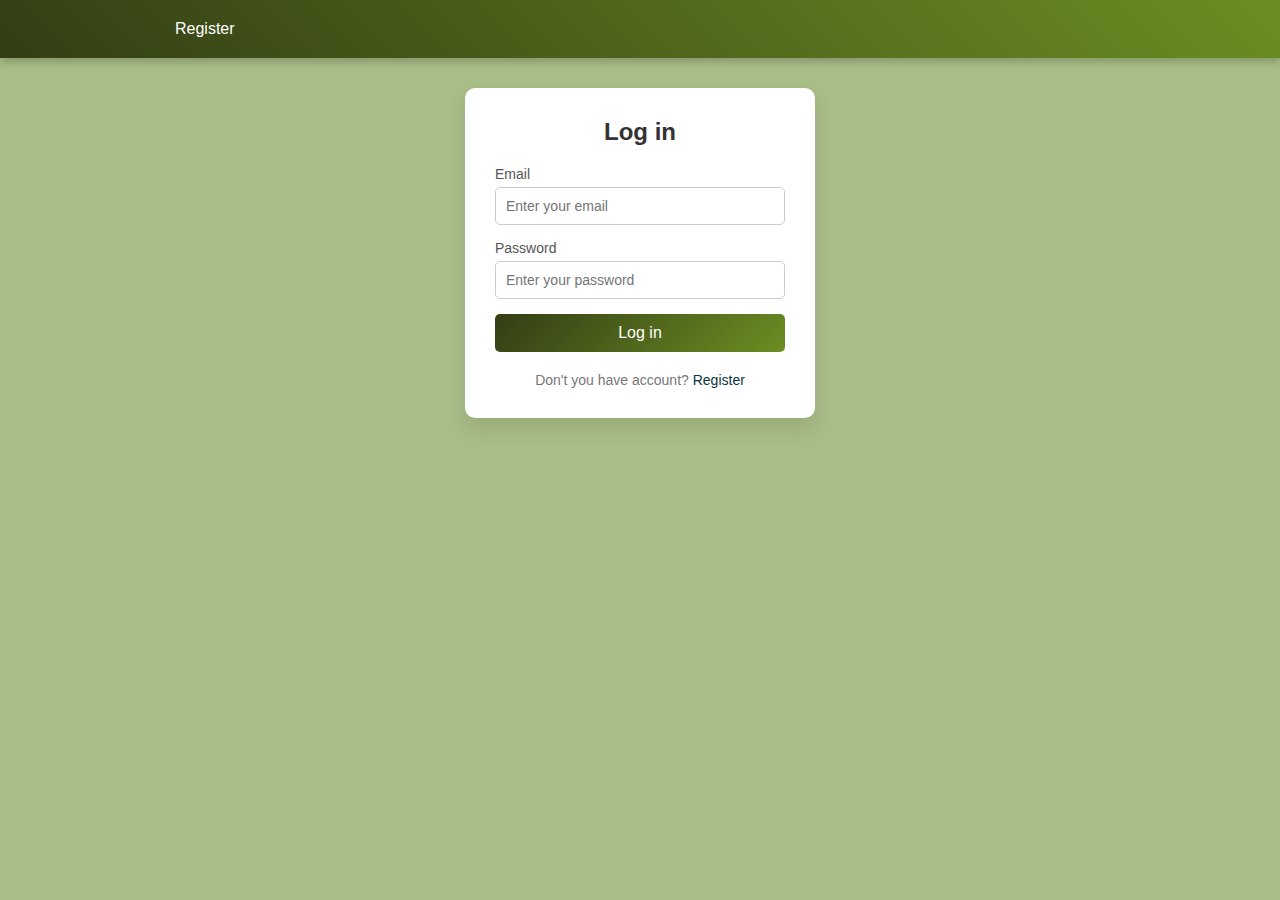
<file: index.html>
<!DOCTYPE html>
<html lang="en">
<head>
    <meta charset="UTF-8">
    <title>Home</title>
    <link href="general.css" rel="stylesheet">
    <link href="home.css" rel="stylesheet">
    <script defer src="toolbar.js"></script>
    <script defer src="home.js"></script>
</head>

<body class="flex j-center d-column">

<div class="top">
</div>
<div class="toolbar">
    <div class="cont">
        <div class="nav-links">
            <a class="selected">Home</a>
            <a href="./gallery.html">Gallery</a>
            <a href="./chat.html">Chat</a>
            <a href="./profile.html">User Profile</a>
        </div>
        <a href="./index.html">
            <div class="logout-btn">Logout</div>
        </a>
    </div>

</div>
<div class="container">
    <div class="posts">

    </div>
</div>
</body>
</html>
</file>
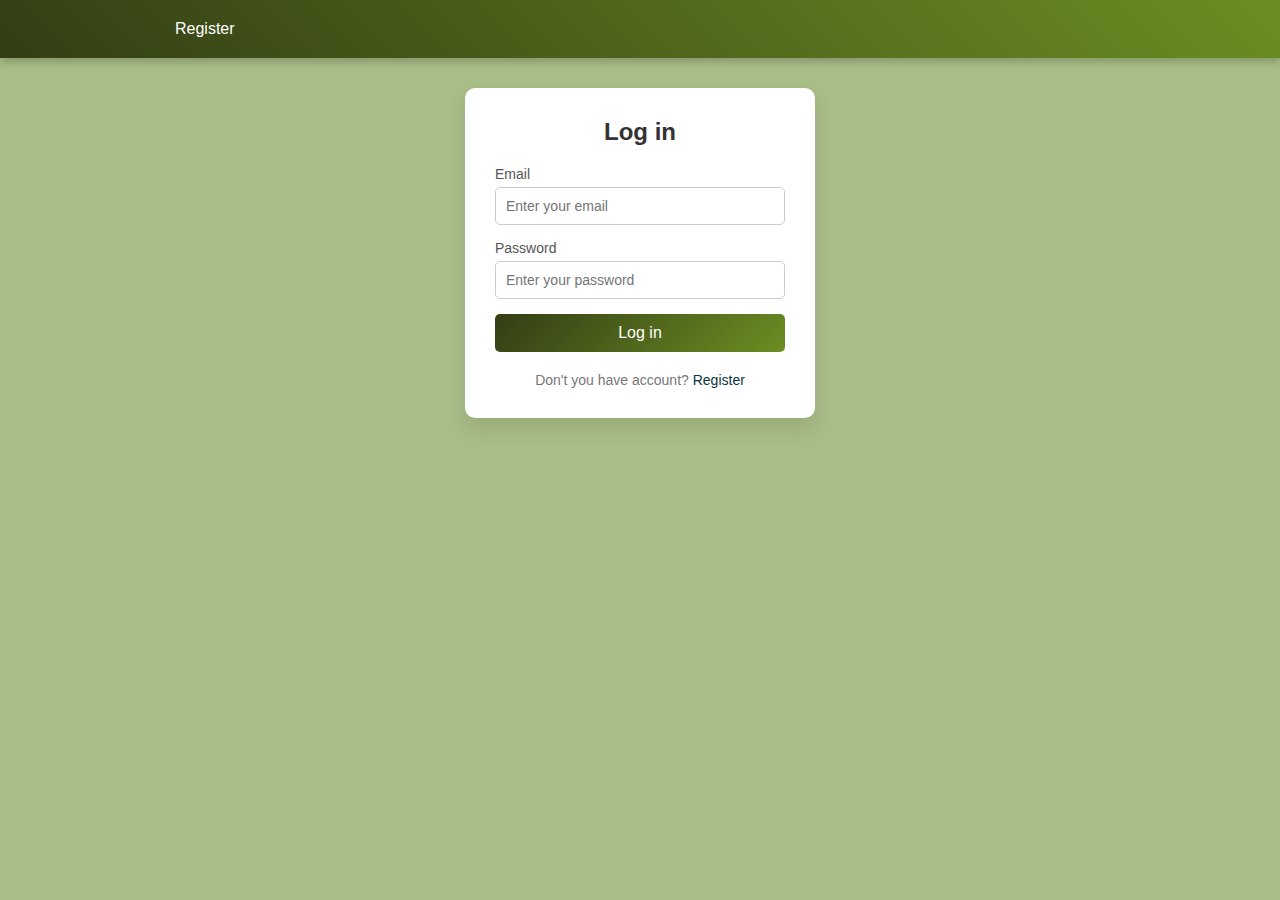
<file: chat.html>
<!DOCTYPE html>
<html lang="en">
<head>
    <meta charset="UTF-8">
    <title>Chat</title>
    <link href="general.css" rel="stylesheet">
    <link href="chat.css" rel="stylesheet">
    <script defer src="chat.js"></script>
    <script defer src="toolbar.js"></script>
</head>
<body class="flex j-center d-column">
<div class="top">


</div>
<div class="toolbar">
    <div class="cont">
        <div class="nav-links">
            <a href="./index.html">Home</a>
            <a href="./gallery.html">Gallery</a>
            <a class="selected">Chat</a>
            <a href="./profile.html">User Profile</a>
        </div>
        <a href="./index.html">
            <div class="logout-btn">Logout</div>
        </a>
    </div>
</div>
<div class="container flex a-center d-column ">
    <div class="register-form d-column gap">
    </div>
    <div class="text-enter">
        <input placeholder="Message" type="text">
        <div class="icon-send">
            <svg fill="#1d2302" height="28px" id="Capa_1" stroke="#595959" version="1.1"
                 viewBox="0 0 495.003 495.003"
                 width="28px" xml:space="preserve" xmlns="http://www.w3.org/2000/svg"><g id="SVGRepo_bgCarrier" stroke-width="0"></g>
                <g id="SVGRepo_tracerCarrier" stroke-linecap="round" stroke-linejoin="round"></g>
                <g id="SVGRepo_iconCarrier"> <g id="XMLID_51_"> <path
                        d="M164.711,456.687c0,2.966,1.647,5.686,4.266,7.072c2.617,1.385,5.799,1.207,8.245-0.468l55.09-37.616 l-67.6-32.22V456.687z"
                        id="XMLID_53_"></path>
                    <path d="M492.431,32.443c-1.513-1.395-3.466-2.125-5.44-2.125c-1.19,0-2.377,0.264-3.5,0.816L7.905,264.422 c-4.861,2.389-7.937,7.353-7.904,12.783c0.033,5.423,3.161,10.353,8.057,12.689l125.342,59.724l250.62-205.99L164.455,364.414 l156.145,74.4c1.918,0.919,4.012,1.376,6.084,1.376c1.768,0,3.519-0.322,5.186-0.977c3.637-1.438,6.527-4.318,7.97-7.956 L494.436,41.257C495.66,38.188,494.862,34.679,492.431,32.443z"
                          id="XMLID_52_"></path> </g> </g></svg>
        </div>
    </div>

</div>

</body>
</html>
</file>
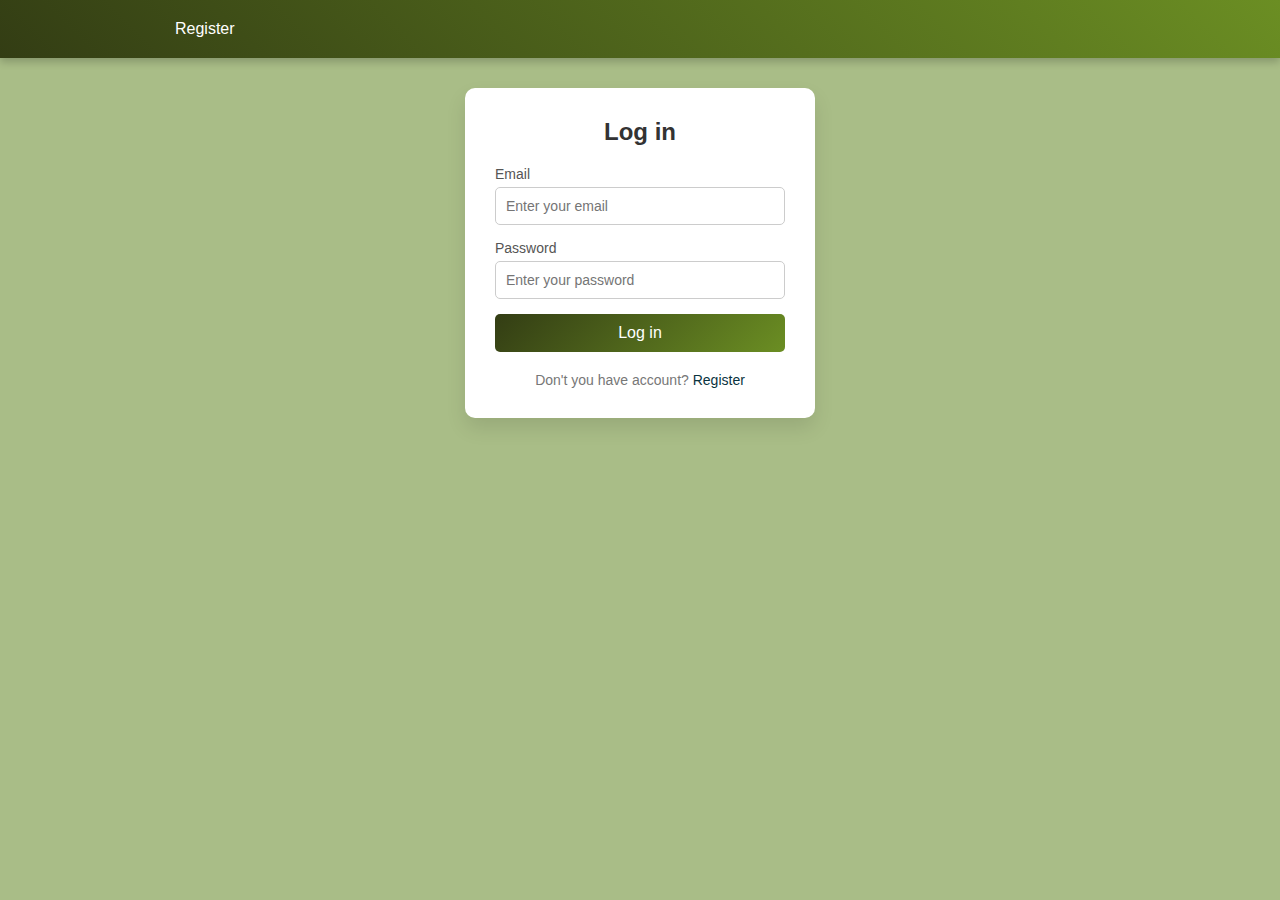
<file: gallery.html>
<!DOCTYPE html>
<html lang="en">
<head>
    <meta charset="UTF-8">
    <title>Title</title>
    <link href="general.css" rel="stylesheet">
    <link href="gallery.css" rel="stylesheet">
    <script defer src="toolbar.js"></script>
    <script defer src="gallery.js"></script>
</head>
<body class="flex j-center d-column">
<div class="top">

</div>
<div class="toolbar">
    <div class="cont">
        <div class="nav-links">
            <a href="./index.html">Home</a>
            <a class="selected">Gallery</a>
            <a href="./chat.html">Chat</a>
            <a href="./profile.html">User Profile</a>
        </div>
        <a href="./index.html">
            <div class="logout-btn">Logout</div>
        </a>
    </div>
</div>
<div class="container">
    <div class="gallery">

    </div>
</div>
</body>
</html>
</file>
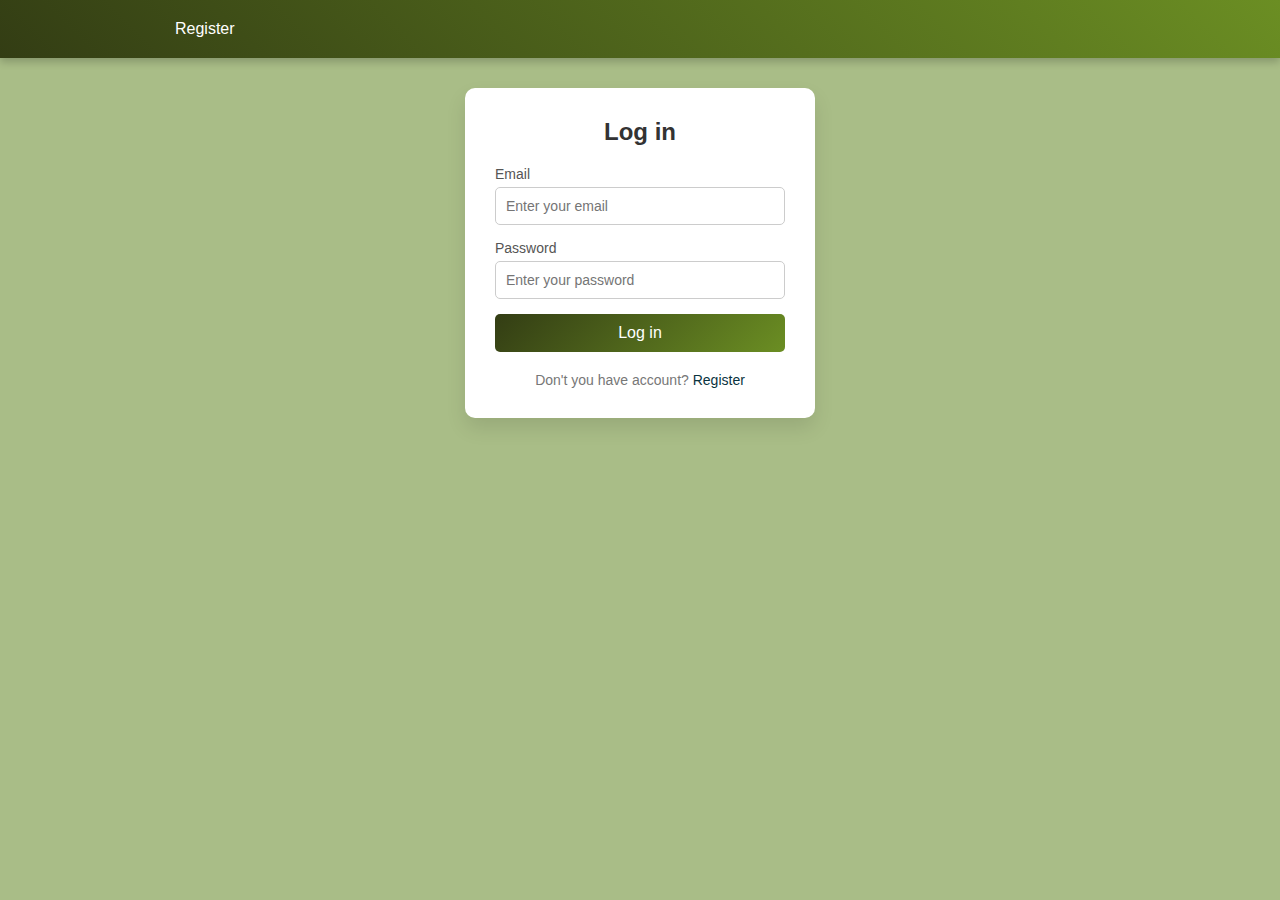
<file: login.html>
<!DOCTYPE html>
<html lang="en">
<head>
    <meta charset="UTF-8">
    <title>Login</title>
    <link href="general.css" rel="stylesheet">
    <link href="register.css" rel="stylesheet">
    <script defer src="login.js"></script>
</head>
<body class="flex j-center d-column">
<div class="toolbar">
    <div class="cont">
        <div class="nav-links">
            <a href="./register.html">Register</a>
        </div>
    </div>
</div>

<div class="base flex j-center a-center m-t-30">
    <div class="register-form">
        <h2>Log in</h2>
        <div class="form-group">
            <label for="login-email">Email</label>
            <input id="login-email" name="email" placeholder="Enter your email" required type="email">
        </div>
        <div class="form-group">
            <label for="login_password">Password</label>
            <input id="login_password" name="password" placeholder="Enter your password" required type="password">
        </div>
        <div class="form-group">
            <div class="errorMessage"></div>
        </div>
        <button class="submit-btn" type="submit">Log in</button>
        <div class="form-footer">
            Don't you have account? <a href="./register.html">Register</a>
        </div>
    </div>
</div>
</body>
</html>
</file>
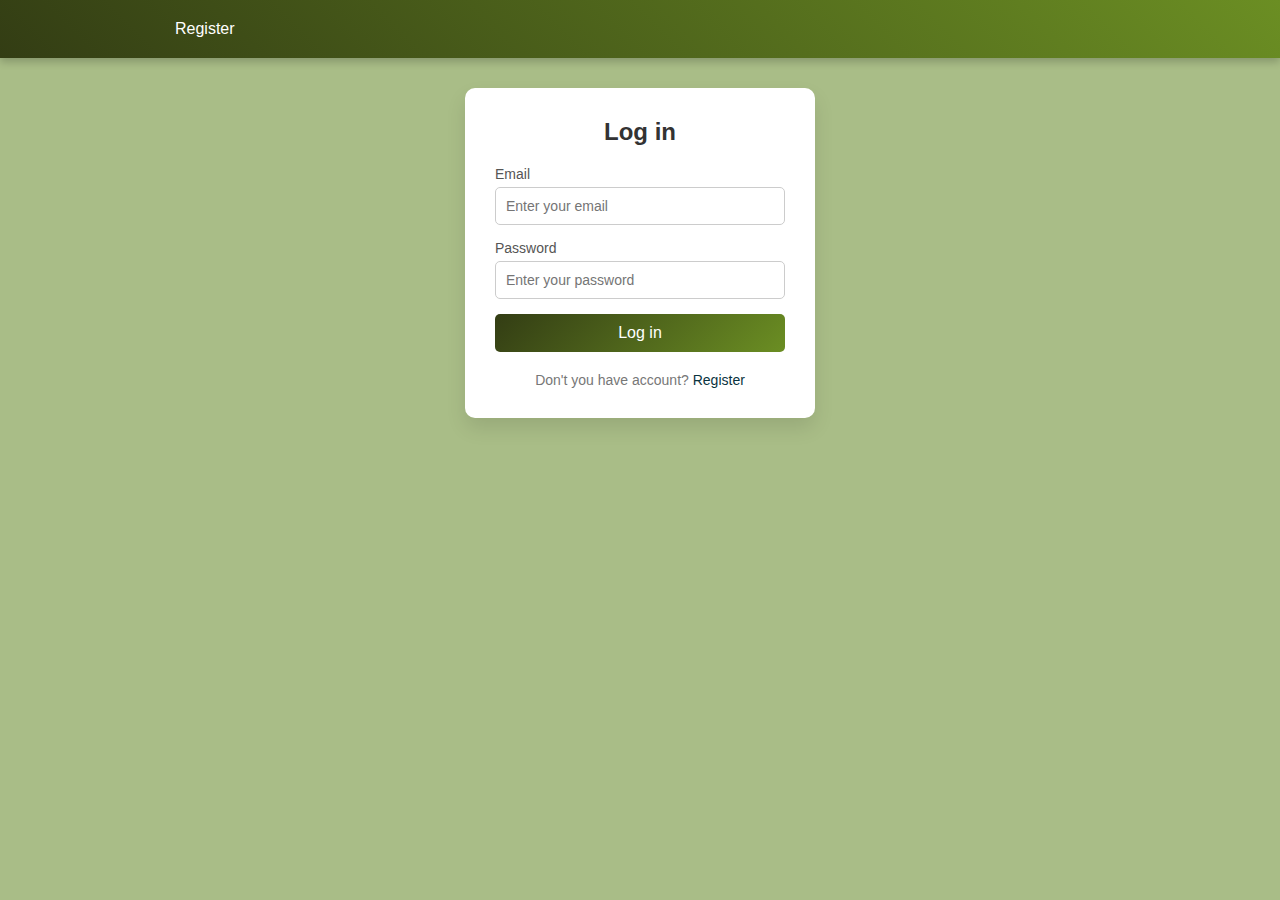
<file: post.html>
<!DOCTYPE html>
<html lang="en">
<head>
    <meta charset="UTF-8">
    <title>Post</title>
    <link href="general.css" rel="stylesheet">
    <link href="home.css" rel="stylesheet">
    <script defer src="toolbar.js"></script>
    <script defer src="post.js"></script>
</head>

<body class="flex j-center d-column">
<div class="top">
</div>
<div class="toolbar">
    <div class="cont">
        <div class="nav-links">
            <a href="./index.html">Home</a>
            <a href="./gallery.html">Gallery</a>
            <a href="./chat.html">Chat</a>
            <a href="./profile.html">User Profile</a>
        </div>
        <a href="./index.html">
            <div class="logout-btn">Logout</div>
        </a>
    </div>
</div>
<div class="container ">
    <div class="posts">

    </div>
</div>
</body>
</html>
</file>
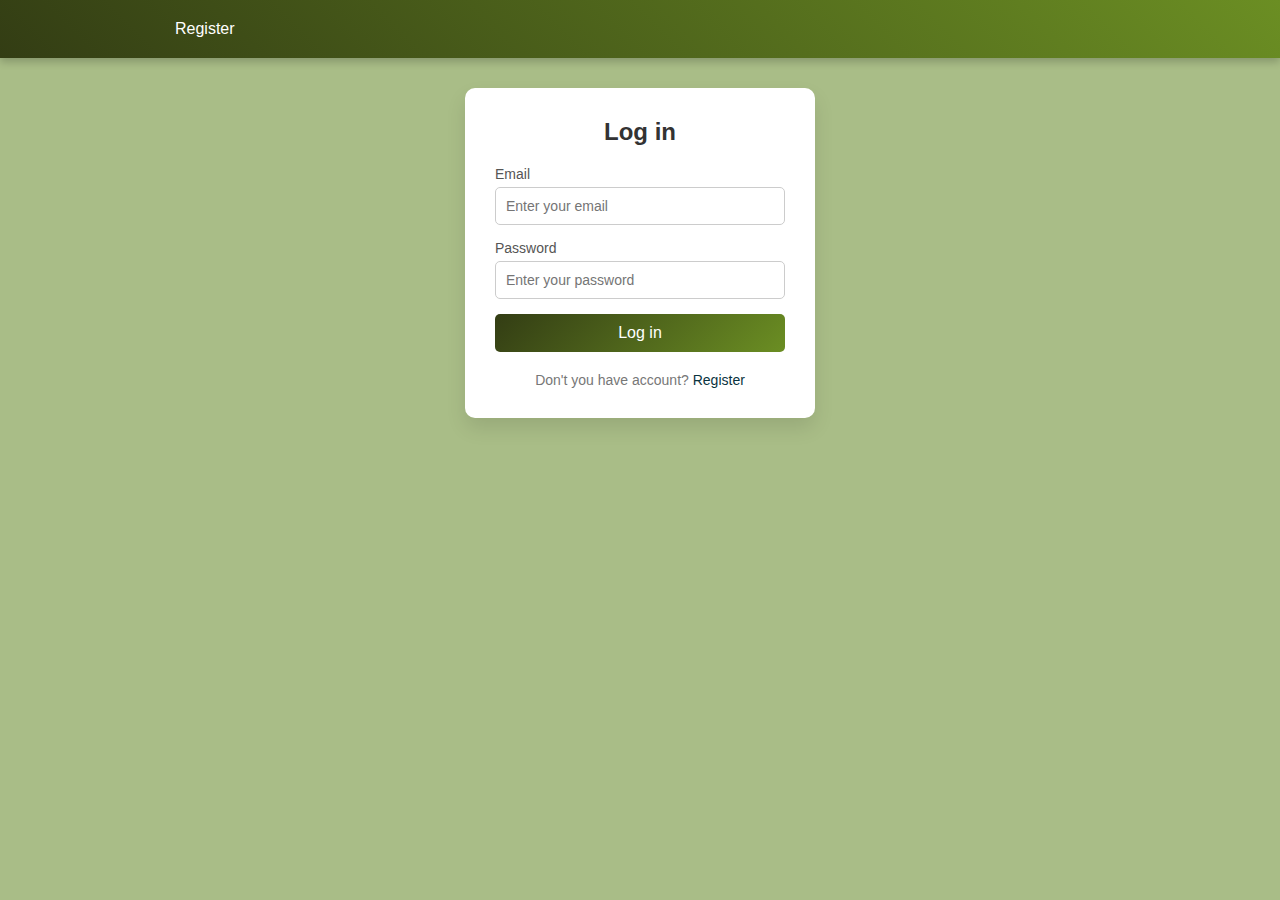
<file: profile.html>
<!DOCTYPE html>
<html lang="en">
<head>
    <meta charset="UTF-8">
    <title>Profile</title>
    <link href="general.css" rel="stylesheet">
    <link href="profile.css" rel="stylesheet">
    <script defer src="toolbar.js"></script>
    <script defer src="profile.js"></script>
</head>

<body class="flex j-center d-column">
<div class="top">
</div>
<div class="toolbar">
    <div class="cont">
        <div class="nav-links">
            <a href="./index.html">Home</a>
            <a href="./gallery.html">Gallery</a>
            <a href="./chat.html">Chat</a>
            <a class="selected">User Profile</a>
        </div>
        <a href="./index.html">
            <div class="logout-btn">Logout</div>
        </a>
    </div>
</div>
<div class="container flex j-center ">
    <div class="register-form">
        <div class="form-group">
            <img alt="" class="user_image"
                 src="">
            <label>Change profile image</label>
            <input id="user_img" placeholder="Enter image url" required type="text">

            <div class="errorMessageImg"></div>
            <button class="submit-btn img" type="submit">Save</button>
        </div>
        <div class="form-group">
            <h1>email</h1>
            <label for="old_password">Change user password</label>
            <input id="old_password" placeholder="Enter old password" required type="text">
            <label>New password</label>
            <input id="new_password_1" placeholder="Enter new password" required type="text">
            <input id="new_password_2" placeholder="Repeat new password" required type="text">
            <div class="errorMessagePsw"></div>
            <button class="submit-btn psw" type="submit">Save</button>
        </div>
    </div>
</div>
</body>
</html>
</file>
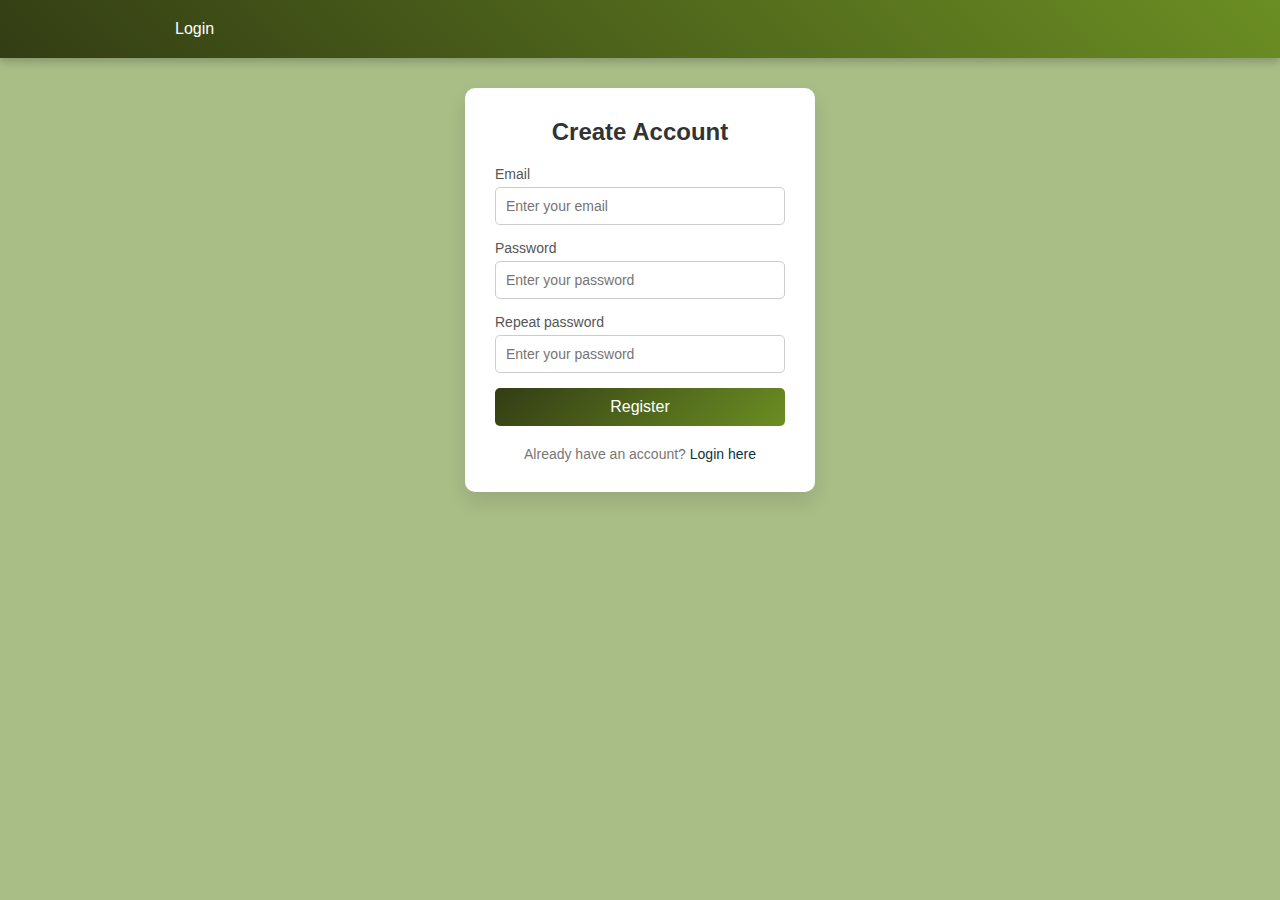
<file: register.html>
<!DOCTYPE html>
<html lang="en">
<head>
    <meta charset="UTF-8">
    <title>Register</title>
    <link href="general.css" rel="stylesheet">
    <link href="register.css" rel="stylesheet">
    <script defer src="register.js"></script>
</head>
<body>
<div class="toolbar">
    <div class="cont">
        <div class="nav-links">
            <a href="./login.html">Login</a>
        </div>
    </div>
</div>
<div class="base flex j-center a-center m-t-30">
    <div class="register-form">
        <h2>Create Account</h2>
        <div class="form-group">
            <label for="email">Email</label>
            <input id="email" name="email" placeholder="Enter your email" required type="email">
        </div>
        <div class="form-group">
            <label for="passwordOne">Password</label>
            <input id="passwordOne" name="password" placeholder="Enter your password" required type="password">
        </div>
        <div class="form-group">
            <label for="passwordTwo">Repeat password</label>
            <input id="passwordTwo" name="password" placeholder="Enter your password" required type="password">
        </div>
        <div class="form-group">
            <div class="errorMessage"></div>
        </div>
        <button class="submit-btn" type="submit"> Register</button>
        <div class="form-footer">
            Already have an account? <a href="./login.html">Login here</a>
        </div>
    </div>
</div>
</body>
</html>
</file>
<file: general.css>
@import url('https://fonts.googleapis.com/css2?family=Open+Sans:ital,wght@0,300..800;1,300..800&display=swap');
@import url('https://fonts.googleapis.com/css2?family=Raleway:ital,wght@0,100..900;1,100..900&display=swap');
@import url('https://fonts.googleapis.com/css2?family=Dosis:wght@200..800&display=swap');

* {
    margin: 0;
    padding: 0;
    box-sizing: border-box;
    scroll-behavior: smooth;
}

body {
    font-family: "Poppins", sans-serif;
    background-color: #a9bd87
}

.base {
    display: flex;
    flex-wrap: wrap;
    margin: auto;
    width: 80%;
}

/*toolbar*/
.top {
    display: flex;
    background-color: #0d0f0b;
    justify-content: center;
    color: #a4a2a2;
    padding: 5px 0;
}

.cont {
    width: 1000px;
    padding: 0 20px;
    margin: 0 auto;
    display: flex;
    justify-content: space-between;
    align-items: center;

}

.toolbar {
    display: flex;
    justify-content: center;
    align-items: center;
    padding: 10px 20px;
    background: linear-gradient(45deg, #333D14, #6B8E23);
    color: white;
    box-shadow: 0 4px 8px rgba(0, 0, 0, 0.2);
}

.toolbar .logout-btn {
    background-color: transparent;
    border: 2px solid white;
    color: white;
    padding: 8px 20px;
    cursor: pointer;
    border-radius: 5px;
    text-decoration: none;
    font-weight: bold;
}

.toolbar .logout-btn:hover {
    background-color: white;
    color: #44511b;
    cursor: pointer;
    border: 2px solid #44511b;
    transition: background 0.3s, color 0.3s;
}

.toolbar .nav-links {
    display: flex;
    gap: 20px;
}

.toolbar a {
    text-decoration: none;
}

.toolbar .nav-links a {
    color: white;
    font-size: 1rem;
    padding: 10px 15px;
    border-radius: 5px;
    transition: background 0.3s, color 0.3s;
}

.toolbar .nav-links a:hover {
    background-color: rgba(255, 255, 255, 0.2);
    color: #f4f4f4;
}

.toolbar .nav-links .selected {
    background-color: rgba(255, 255, 255, 0.2);
    color: #f4f4f4;
}

@media (max-width: 768px) {
    .toolbar {
        flex-direction: column;
        align-items: flex-start;
    }

    .cont {
        flex-direction: column;
        align-items: flex-start;
    }

    .cont .logout-btn {
        border: none;
        padding: 10px 15px;
        color: white;
        font-weight: normal;
        width: 200px;

    }

    .cont .logout-btn:hover {
        background-color: rgba(255, 255, 255, 0.2);
        color: #f4f4f4;
    }

    .toolbar .nav-links {
        flex-direction: column;
        gap: 5px;
        width: 200px;
    }

}


.d-none {
    display: none;
}

.a-start {
    align-items: start;
}

.a-center {
    align-items: center;
}

.a-end {
    align-items: end;
}

.j-center {
    justify-content: center;
}

.flex {
    display: flex;
}

.d-column {
    flex-direction: column;
}

.j-space-around {
    justify-content: space-around;
}

.j-space-between {
    justify-content: space-between;
}

.gap20 {
    gap: 20px;
}

.gap {
    gap: 10px;
}

.gap100 {
    gap: 100px;
}

.f-wrap {
    flex-wrap: wrap;
}

.m-t-30 {
    margin-top: 30px;
}
</file>
<file: home.css>
.posts {
    display: grid;
    grid-template-columns: repeat(auto-fit, minmax(300px, 1fr));
    gap: 20px;
    padding: 20px;
    max-width: 1000px;
    margin: 0 auto;
}

.posts-item {
    position: relative;
    border-radius: 10px;
    box-shadow: 0 4px 6px rgba(0, 0, 0, 0.1);
    padding: 10px;
}

.posts-item.one:hover {
    transform: scale(1);
    filter: none;
    cursor: auto;
}

.posts-item:hover {
    transform: scale(1.05);
    filter: brightness(80%);
    cursor: pointer;
}

h2 {
    background: linear-gradient(135deg, #1d2302, #6B8E23);
    -webkit-background-clip: text;
    -webkit-text-fill-color: transparent;
    font-size: 1.2em;
    width: 100%;
    padding: 0 20px;
    text-align: center;
    text-transform: uppercase;
    margin: 15px 0;
}

p {
    margin: 15px 0;
    font-size: 1.2em;
    line-height: 1.6;
    color: #0e0f00;
    width: 100%;
    padding: 10px;
}

.user_id {
    padding: 20px;
    color: #1c1c1c;
}
</file>
<file: chat.css>
.register-form {
    display: flex;
    width: 100%;
    max-width: 1000px;
    margin: 20px 20px 10px 20px;
    background: white;
    border-radius: 10px;
    box-shadow: 0 10px 20px rgba(0, 0, 0, 0.1);
    padding: 30px;
    height: 70vh;
    overflow-y: scroll;

}


.text-enter {
    display: flex;
    justify-content: space-between;
    align-items: center;
    width: 100%;
    max-width: 1000px;
    background-color: white;
    margin: 0 20px 20px 20px;
    padding: 0 20px;
    border-radius: 10px;
}

input {
    width: 100%;
    padding: 10px 10px;
    outline: none;
    font-size: 20px;
    border: none;
    color: #1d2302;
    overflow: hidden;
}


.icon-send {
    cursor: pointer;
}

.user {
    max-width: 80%;
    display: inline-block;
    border-radius: 8px;
    background-color: #6b8e23;
    padding: 1rem;
    color: white;
    margin-bottom: 5px;
    font-size: 1.1rem;
}

.user_time {
    display: inline-block;
    font-size: 16px;
    color: grey;
}

.answer_time {
    display: inline-block;
    font-size: 16px;
    color: grey;
}

.answer {
    max-width: 80%;
    display: inline-block;
    border-radius: 8px;
    background-color: #bfcbb0;
    padding: 1rem;
    color: #333333;
    margin-bottom: 5px;
    border: #c6c2c2 1px solid;
    font-size: 1.1rem;
}

@media (max-width: 768px) {
    .register-form {
        flex-direction: column;
    }
}

@media (max-width: 450px) {
    .register-form {
        flex-direction: column;
    }

    .register-form input {
        max-width: 100%;
    }

}
</file>
<file: gallery.css>
.gallery {
    display: grid;
    grid-template-columns: repeat(auto-fit, minmax(300px, 1fr));
    gap: 10px;
    padding: 20px;
    max-width: 1000px;
    margin: 0 auto;
}

.gallery-item {
    position: relative;
    overflow: hidden;
    border-radius: 10px;
    box-shadow: 0 4px 6px rgba(0, 0, 0, 0.1);
}

.gallery-item img {
    display: block;
    width: 100%;
    height: 100%;
    object-fit: cover;
    transition: transform 0.3s ease, filter 0.3s ease;
}

.gallery-item:hover img {
    transform: scale(1.1);
    filter: brightness(80%);
}

.gallery-item.wide {
    grid-column: span 2;
}

.gallery-item.tall {
    grid-row: span 2;
}
</file>
<file: register.css>
.register-form {
    background: white;
    border-radius: 10px;
    box-shadow: 0 10px 20px rgba(0, 0, 0, 0.1);
    padding: 30px;
    width: 350px;
}

.register-form h2 {
    text-align: center;
    color: #333;
    margin-bottom: 20px;
}

.register-form .form-group {
    margin-bottom: 15px;
}

.register-form label {
    display: block;
    font-size: 14px;
    color: #555;
    margin-bottom: 5px;
}

.register-form input {
    width: 100%;
    padding: 10px;
    font-size: 14px;
    border: 1px solid #ccc;
    border-radius: 5px;
    transition: border-color 0.3s;
}

.register-form input:focus {
    border-color: #0a333e;
    outline: none;
}

.register-form .submit-btn, .btn {
    background: linear-gradient(135deg, #333D14, #6B8E23);
    color: white;
    border: none;
    padding: 10px 20px;
    border-radius: 5px;
    cursor: pointer;
    font-size: 16px;
    width: 100%;
    transition: background 0.3s;
}

.register-form .submit-btn:hover, .btn:hover {
    background: linear-gradient(135deg, #6B8E23, #333D14);
}

.register-form .form-footer {
    text-align: center;
    margin-top: 20px;
    font-size: 14px;
    color: #777;
}

.register-form .form-footer a {
    color: #0a333e;
    text-decoration: none;
}

.register-form .form-footer a:hover {
    text-decoration: underline;
}
</file>
<file: profile.css>
/*register*/
.register-form {
    display: flex;
    width: 100%;
    max-width: 1000px;
    margin: 30px 20px 0 20px;
    gap: 20px;
    background: white;
    border-radius: 10px;
    box-shadow: 0 10px 20px rgba(0, 0, 0, 0.1);
    padding: 30px;
}

.register-form .form-group {
    display: flex;
    margin-bottom: 15px;
    flex-grow: 1;
    flex-direction: column;
    justify-content: center;
    align-content: center;
}

.register-form label {
    display: block;
    font-size: 14px;
    color: #333D14;
    margin: 5px 0;
}

.register-form input {
    width: 100%;
    padding: 10px;
    font-size: 14px;
    border: 1px solid #ccc;
    border-radius: 5px;
    transition: border-color 0.3s;
    margin: 5px 0;
    max-width: 70%;
}

.register-form input:focus {
    border-color: #333D14;
    outline: none;
}

.register-form .submit-btn {
    background: linear-gradient(135deg, #333D14, #6B8E23);
    color: white;
    border: none;
    padding: 10px 20px;
    border-radius: 5px;
    cursor: pointer;
    font-size: 16px;
    transition: background 0.3s;
    max-width: 70%;
    width: 100%;
}

.register-form .submit-btn:hover {
    background: linear-gradient(135deg, #6B8E23, #333D14);
}

.errorMessage {
    color: red;
}

.user_image {
    max-width: 200px;
    width: 100%;
    height: auto;
    border-radius: 10px;
    border: 2px solid #333D14;
}

#user_img {
    width: 100%;
    margin: 10px 0;
}

h1 {
    background: linear-gradient(135deg, #6B8E23, #333D14);
    -webkit-background-clip: text;
    -webkit-text-fill-color: transparent;
}

@media (max-width: 768px) {
    .register-form {
        flex-direction: column;
    }
}

@media (max-width: 450px) {
    .register-form {
        flex-direction: column;
    }

    .register-form input {
        max-width: 100%;
    }

    .register-form .submit-btn {
        max-width: 100%;
    }
}
</file>
